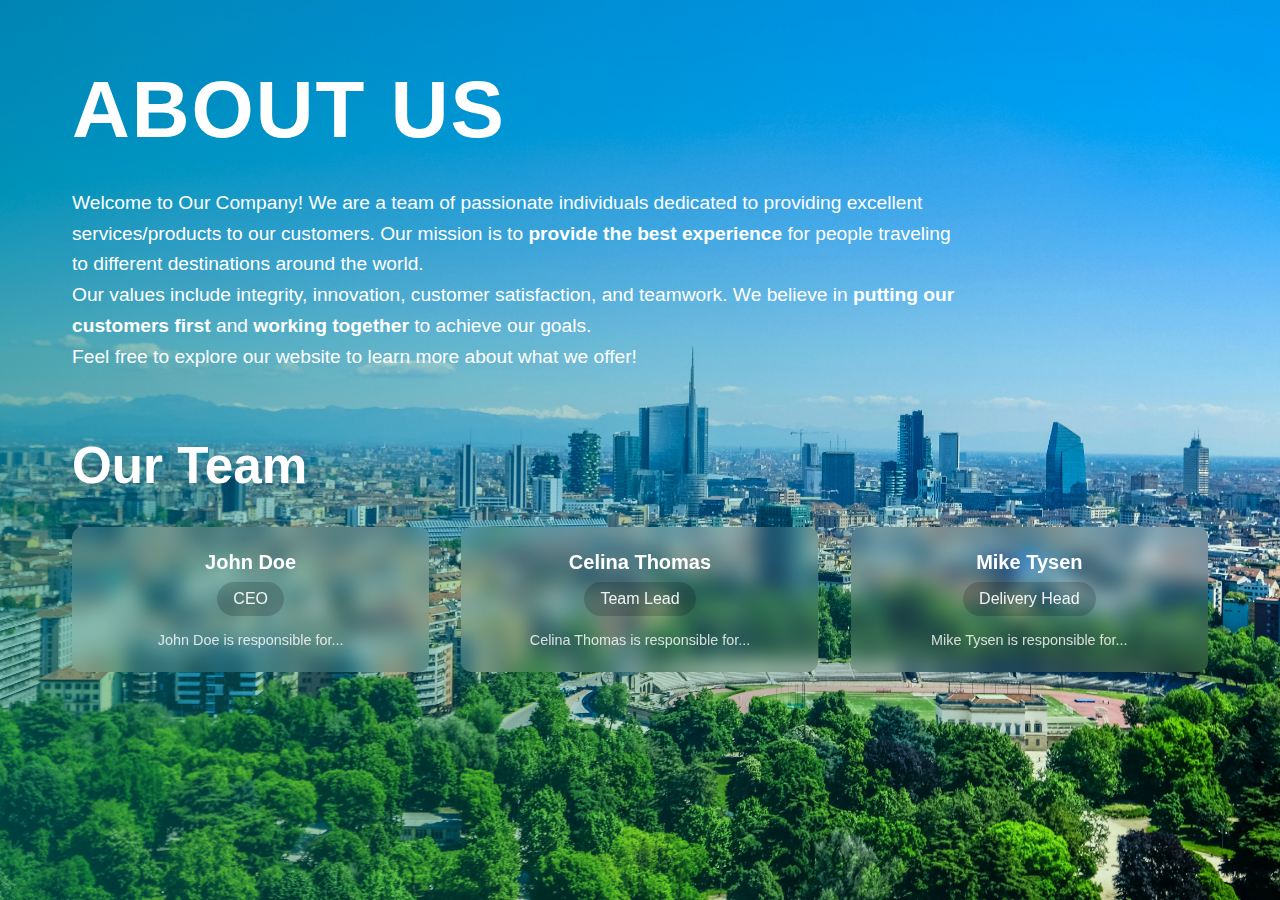
<file: about.html>
<!DOCTYPE html>
<html lang="en">

<head>
    <meta charset="UTF-8">
    <meta name="viewport" content="width=device-width, initial-scale=1.0">
    <title>About US</title>
    <style>
        * {
            margin: 0;
            padding: 0;
            box-sizing: border-box;
            font-family: -apple-system, BlinkMacSystemFont, 'Segoe UI', Roboto, Oxygen, Ubuntu, Cantarell, sans-serif;
            color: #fff;
        }

        .about-section {
            position: relative;
            min-height: 100vh;
            width: 100%;
            overflow: hidden;
        }

        .about-section::before {
            content: '';
            position: absolute;
            width: 100%;
            height: 100%;
            background-image: url('img2.jpg');
            background-size: cover;
            background-position: center;
            /* filter: brightness(0.5); */
        }

        .about-section::after {
            content: '';
            position: absolute;
            top: 0;
            left: 0;
            width: 100%;
            height: 100%;
            background: linear-gradient(90deg, rgba(0, 128, 128, 0.479) 0%, rgba(12, 0, 0, 0) 100%);
        }

        .content {
            position: relative;
            z-index: 1;
            padding: 4rem 2rem;
            max-width: 1200px;
            margin: 0 auto;
        }

        .about-title {
            font-size: clamp(3rem, 8vw, 5rem);
            font-weight: 700;
            margin-bottom: 2rem;
            letter-spacing: 2px;
        }

        .about-text {
            font-size: clamp(1rem, 1.5vw, 1.2rem);
            line-height: 1.6;
            margin-bottom: 4rem;
            max-width: 900px;
        }

        .highlight {
            font-weight: 600;
        }

        .team-section {
            margin-top: 4rem;
        }

        .team-title {
            font-size: clamp(2rem, 4vw, 3.5rem);
            margin-bottom: 2rem;
        }

        .team-grid {
            display: grid;
            grid-template-columns: repeat(auto-fit, minmax(250px, 1fr));
            gap: 2rem;
            margin-top: 2rem;
        }

        .team-member {
            background: rgba(255, 255, 255, 0.1);
            backdrop-filter: blur(10px);
            padding: 1.5rem;
            border-radius: 10px;
            text-align: center;
        }

        .member-icon {
            font-size: 2rem;
            color: #FFD700;
            margin-bottom: 1rem;
        }

        .member-name {
            font-size: 1.25rem;
            font-weight: 600;
            margin-bottom: 0.5rem;
        }

        .member-role {
            font-size: 1rem;
            opacity: 0.9;
            margin-bottom: 1rem;
            padding: 0.5rem 1rem;
            background: rgba(0, 0, 0, 0.2);
            border-radius: 20px;
            display: inline-block;
        }

        .member-description {
            font-size: 0.9rem;
            opacity: 0.8;
        }

        @media(max-width: 768px) {

            /* about section */
            .content {
                padding: 2rem 1rem;
            }

            .team-grid {
                grid-template-columns: 1fr;
            }
        }
    </style>
</head>

<body>
    <section class="about-section">
        <div class="content">
            <!-- <a href="/" class="logo-container">
                <img src="logo.png" class="logo-icon">
                <span class="logo-text">TravelBloom</span>
            </a> -->
            <h1 class="about-title">ABOUT US</h1>

            <div class="about-text">
                <p>Welcome to Our Company! We are a team of passionate individuals dedicated to providing excellent
                    services/products to our customers. Our mission is to <span class="highlight">provide the best
                        experience</span> for people traveling to different destinations around the world.</p>
                <p>Our values include integrity, innovation, customer satisfaction, and teamwork. We believe in <span
                        class="highlight">putting our customers first</span> and <span class="highlight">working
                        together</span> to achieve our goals.</p>
                <p>Feel free to explore our website to learn more about what we offer!</p>
            </div>

            <div class="team-section">
                <h2 class="team-title">Our Team</h2>
                <div class="team-grid">
                    <div class="team-member">
                        <i class="fas fa-trophy member-icon"></i>
                        <h3 class="member-name">John Doe</h3>
                        <div class="member-role">CEO</div>
                        <p class="member-description">John Doe is responsible for...</p>
                    </div>

                    <div class="team-member">
                        <i class="fas fa-trophy member-icon"></i>
                        <h3 class="member-name">Celina Thomas</h3>
                        <div class="member-role">Team Lead</div>
                        <p class="member-description">Celina Thomas is responsible for...</p>
                    </div>

                    <div class="team-member">
                        <i class="fas fa-trophy member-icon"></i>
                        <h3 class="member-name">Mike Tysen</h3>
                        <div class="member-role">Delivery Head</div>
                        <p class="member-description">Mike Tysen is responsible for...</p>
                    </div>
                </div>
            </div>
        </div>
    </section>
</body>

</html>
</file>
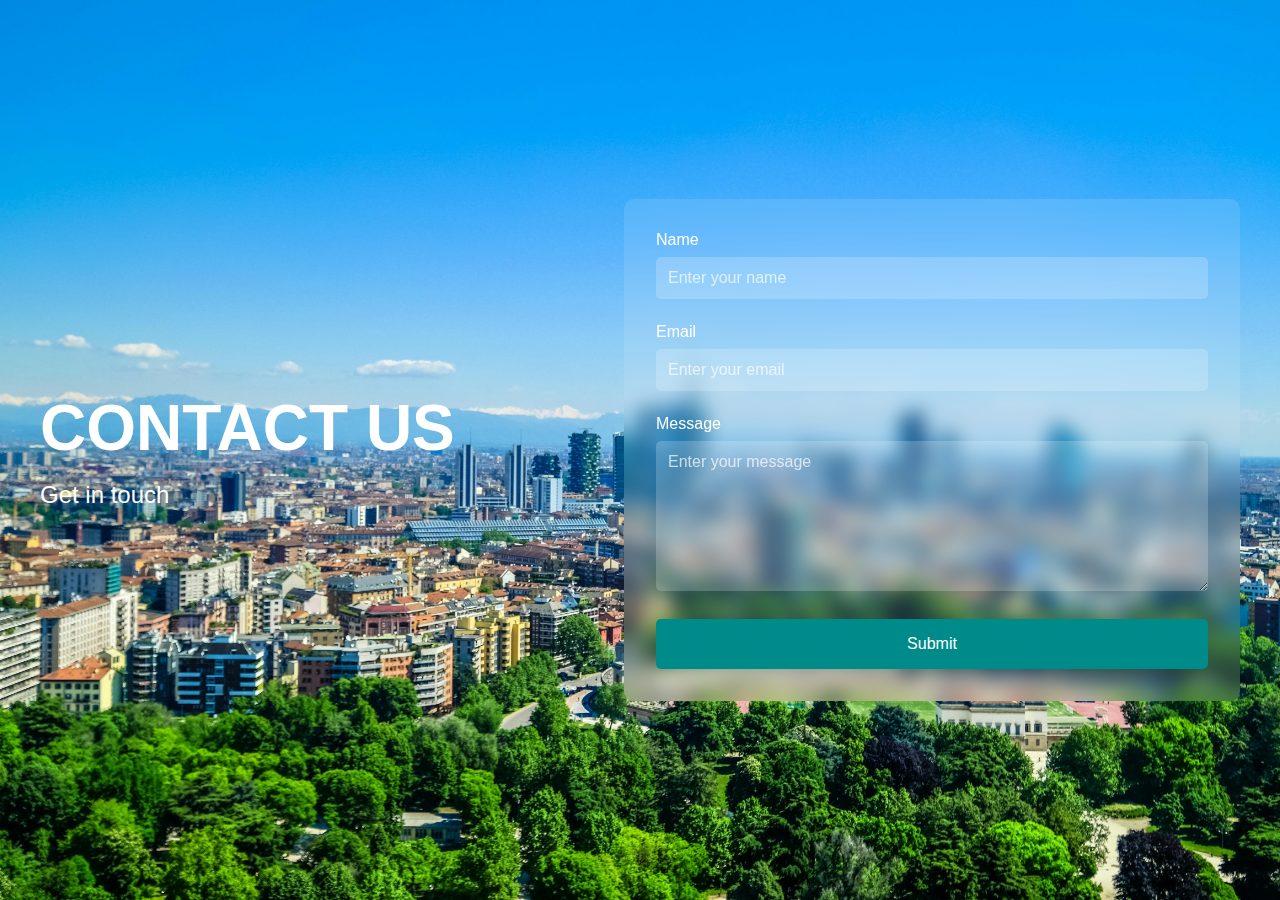
<file: contact.html>
<!DOCTYPE html>
<html lang="en">

<head>
    <meta charset="UTF-8">
    <meta name="viewport" content="width=device-width, initial-scale=1.0">
    <title>Contact Us</title>
    <style>
        * {
            margin: 0;
            padding: 0;
            box-sizing: border-box;
            font-family: -apple-system, BlinkMacSystemFont, 'Segoe UI', Roboto, Oxygen, Ubuntu, Cantarell, sans-serif;
            color: #fff;
        }

        .contact-container {
            min-height: 100vh;
            width: 100%;
            background-size: cover;
            background-position: center;
            display: flex;
            align-items: center;
            padding: 2rem;
            background-image: url('img2.jpg');
            /* background: linear-gradient(90deg, rgb(0, 128, 128) 0%, rgba(12, 0, 0, 0) 100%); */
        }

        .content-wrapper {
            width: 100%;
            max-width: 1200px;
            margin: 0 auto;
            display: flex;
            justify-content: space-between;
            align-items: center;
            gap: 2rem;
        }

        .text-content {
            flex: 1;
            color: white;
        }

        .text-content h1 {
            font-size: 4rem;
            font-weight: bold;
            margin-bottom: 1rem;
        }

        .text-content p {
            font-size: 1.5rem;
        }

        .form-container {
            flex: 1;
            background: rgba(255, 255, 255, 0.1);
            backdrop-filter: blur(10px);
            padding: 2rem;
            border-radius: 10px;
        }

        .form-group {
            margin-bottom: 1.5rem;
        }

        .form-group label {
            display: block;
            color: white;
            margin-bottom: 0.5rem;
            font-size: 1rem;
        }

        .form-group input,
        .form-group textarea {
            width: 100%;
            padding: 0.75rem;
            border: none;
            background: rgba(255, 255, 255, 0.2);
            border-radius: 5px;
            color: white;
            font-size: 1rem;
        }

        .form-group textarea {
            height: 150px;
            resize: vertical;
        }

        .form-group input::placeholder,
        .form-group textarea::placeholder {
            color: rgba(255, 255, 255, 0.7);
        }

        button {
            width: 100%;
            padding: 1rem;
            background: #008B8B;
            border: none;
            border-radius: 5px;
            color: white;
            font-size: 1rem;
            cursor: pointer;
            transition: background-color 0.3s ease;
        }

        button:hover {
            background: #006666;
        }

        @media(max-width: 768px) {

            /* contact section */
            .content-wrapper {
                flex-direction: column;
                text-align: center;
            }

            .text-content h1 {
                font-size: 3rem;
            }
        }
    </style>
</head>

<body>
    <div class="contact-container">
        
        <div class="content-wrapper">
            <div class="text-content">
                <h1>CONTACT US</h1>
                <p>Get in touch</p>
            </div>
            <div class="form-container">
                <form>
                    <div class="form-group">
                        <label for="name">Name</label>
                        <input type="text" id="name" placeholder="Enter your name" required>
                    </div>
                    <div class="form-group">
                        <label for="email">Email</label>
                        <input type="email" id="email" placeholder="Enter your email" required>
                    </div>
                    <div class="form-group">
                        <label for="message">Message</label>
                        <textarea id="message" placeholder="Enter your message" required></textarea>
                    </div>
                    <button type="submit">Submit</button>
                </form>
            </div>
        </div>
    </div>
</body>

</html>
</file>
